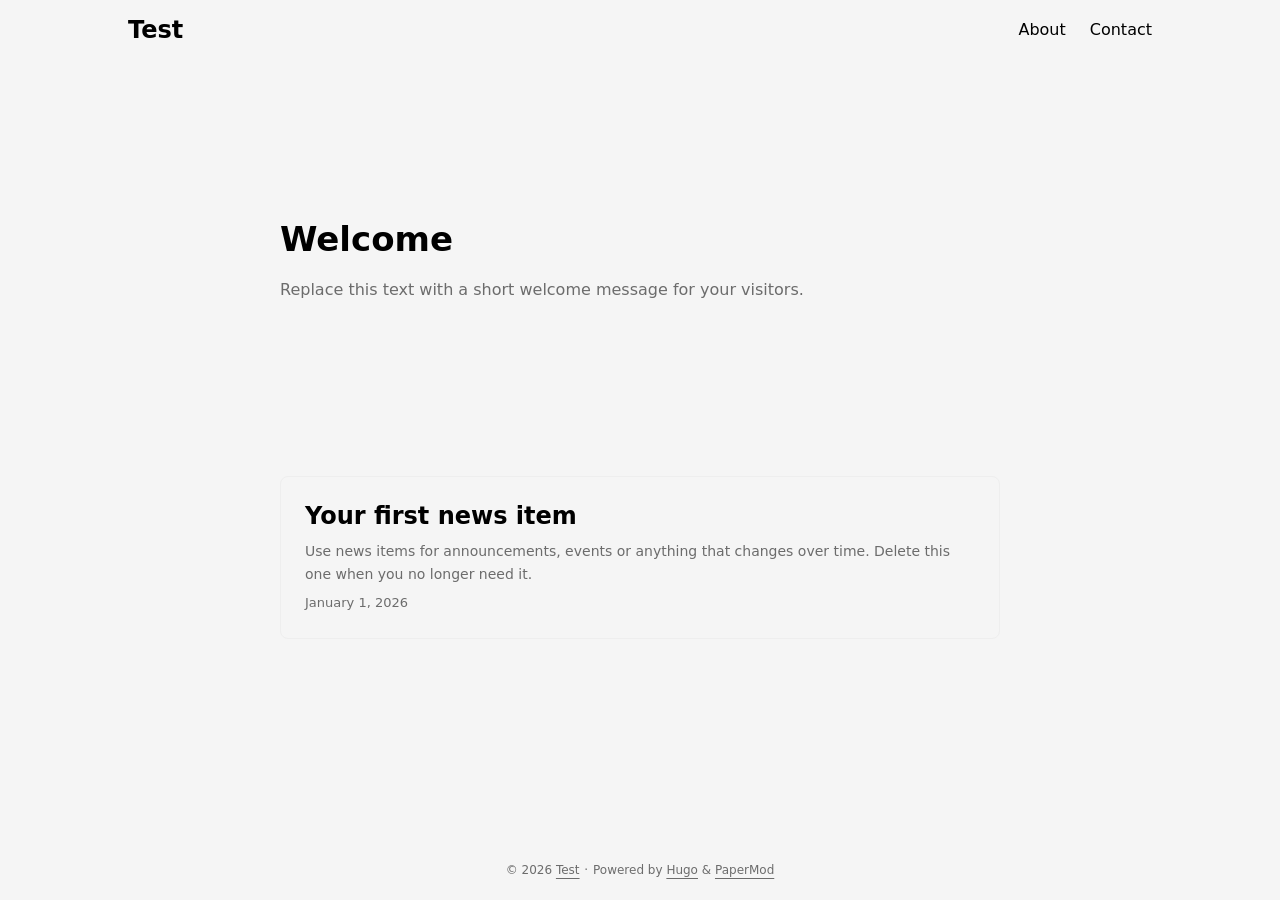
<file: index.html>
<!doctype html><html lang=en dir=auto data-theme=light><head><meta charset=utf-8><meta http-equiv=X-UA-Compatible content="IE=edge"><meta name=viewport content="width=device-width,initial-scale=1,shrink-to-fit=no"><meta name=robots content="index, follow"><title>Test</title><meta name=description content="A short sentence that describes this website."><meta name=author content><link rel=canonical href=https://test.douaou.com/><link crossorigin=anonymous href=/assets/css/stylesheet.95ae6e9689bd0037456375629f411acbf8ed76e0e9a7599900ad281f9526dee6.css integrity="sha256-la5ulom9ADdFY3Vin0Eay/jtduDpp1mZAK0oH5Um3uY=" rel="preload stylesheet" as=style><link rel=icon href=https://test.douaou.com/favicon.ico><link rel=icon type=image/png sizes=16x16 href=https://test.douaou.com/favicon-16x16.png><link rel=icon type=image/png sizes=32x32 href=https://test.douaou.com/favicon-32x32.png><link rel=apple-touch-icon href=https://test.douaou.com/apple-touch-icon.png><link rel=mask-icon href=https://test.douaou.com/safari-pinned-tab.svg><meta name=theme-color content="#2e2e33"><meta name=msapplication-TileColor content="#2e2e33"><link rel=alternate type=application/rss+xml href=https://test.douaou.com/index.xml title=rss><link rel=alternate hreflang=en href=https://test.douaou.com/><noscript><style>#theme-toggle,.top-link{display:none}</style></noscript><style>:root{--theme: ;--entry: ;--primary: ;--content: }body{font-family:system-ui,sans-serif}.post-content a,.entry-content a,#menu a span.active{color:}.post-content a{box-shadow:0 1px}#menu .active{border-bottom-color:}</style><meta property="og:url" content="https://test.douaou.com/"><meta property="og:site_name" content="Test"><meta property="og:title" content="Test"><meta property="og:description" content="A short sentence that describes this website."><meta property="og:locale" content="en"><meta property="og:type" content="website"><meta name=twitter:card content="summary"><meta name=twitter:title content="Test"><meta name=twitter:description content="A short sentence that describes this website."><script type=application/ld+json>{"@context":"https://schema.org","@type":"Organization","name":"Test","url":"https://test.douaou.com/","description":"A short sentence that describes this website.","logo":"https://test.douaou.com/favicon.ico","sameAs":[]}</script><meta name=generator content="Hugo 0.169.0"></head><body class=list id=top><header class=header><nav class=header-nav><div class=logo><a href=https://test.douaou.com/ accesskey=h title="Test (Alt + H)">Test</a></div><ul id=menu class=menu><li><a href=https://test.douaou.com/about/ title=About><span>About</span></a></li><li><a href=https://test.douaou.com/contact/ title=Contact><span>Contact</span></a></li></ul></nav></header><main class=main><article class="first-entry home-info"><header class=entry-header><h1>Welcome</h1></header><div class="entry-content md-content"><p>Replace this text with a short welcome message for your visitors.</p></div><footer class=entry-footer><div class=social-icons></div></footer></article><article class=post-entry><header class=entry-header><h2 class=entry-hint-parent>Your first news item</h2></header><div class=entry-content><p>Use news items for announcements, events or anything that changes over time. Delete this one when you no longer need it.</p></div><footer class=entry-footer><span title=2026-01-01T00:00:00+00:00>January 1, 2026</span></footer><a class=entry-link aria-label="post link to Your first news item" href=https://test.douaou.com/posts/first-news/></a></article></main><footer class=footer><span>&copy; 2026 <a href=https://test.douaou.com/>Test</a></span> ·
<span>Powered by
<a href="https://gohugo.io/?utm_source=papermod" rel=noopener target=_blank>Hugo</a> &
<a href=https://github.com/adityatelange/hugo-PaperMod/ rel=noopener target=_blank>PaperMod</a></span></footer><a href=#top id=top-link class="top-link hidden" aria-label="go to top" title="Go to Top (Alt + G)" accesskey=g><svg viewBox="0 0 24 24" fill="none" stroke="currentColor" stroke-width="2" stroke-linecap="round" stroke-linejoin="round" class="feather feather-chevrons-up"><polyline points="17 11 12 6 7 11"/><polyline points="17 18 12 13 7 18"/></svg>
</a><script>let menu=document.getElementById("menu");if(menu){const e=localStorage.getItem("menu-scroll-position");e&&(menu.scrollLeft=parseInt(e,10));let t;menu.addEventListener("scroll",function(){clearTimeout(t),t=setTimeout(function(){localStorage.setItem("menu-scroll-position",menu.scrollLeft)},150)},{passive:!0})}document.querySelectorAll('a[href^="#"]').forEach(e=>{e.addEventListener("click",function(e){e.preventDefault();var n=this.getAttribute("href").substr(1);const t=document.querySelector(`[id='${decodeURIComponent(n)}']`);window.matchMedia("(prefers-reduced-motion: reduce)").matches?t.scrollIntoView():t.scrollIntoView({behavior:"smooth"}),t.tabIndex<0&&!t.hasAttribute("tabindex")&&t.setAttribute("tabindex","-1"),t.focus({preventScroll:!0}),n==="top"?history.replaceState(null,null," "):history.pushState(null,null,`#${n}`)})})</script><script>var toplink=document.getElementById("top-link"),scrollTicking=!1;window.addEventListener("scroll",function(){if(scrollTicking)return;scrollTicking=!0,requestAnimationFrame(function(){const e=window.innerHeight,t=document.body.scrollTop>e||document.documentElement.scrollTop>e;toplink.classList.toggle("hidden",!t),scrollTicking=!1})},{passive:!0})</script></body></html>
</file>
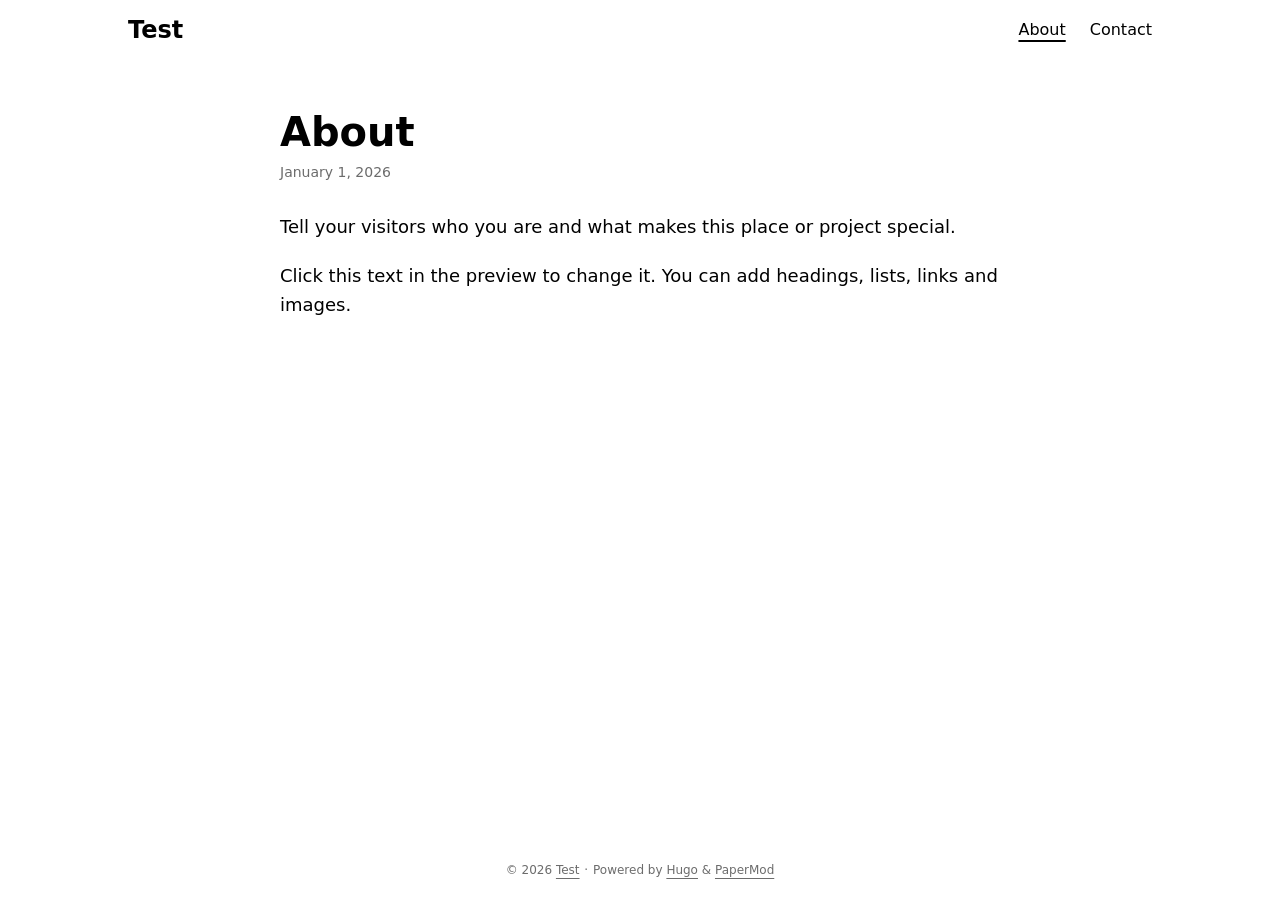
<file: about/index.html>
<!doctype html><html lang=en dir=auto data-theme=light><head><meta charset=utf-8><meta http-equiv=X-UA-Compatible content="IE=edge"><meta name=viewport content="width=device-width,initial-scale=1,shrink-to-fit=no"><meta name=robots content="index, follow"><title>About | Test</title><meta name=keywords content><meta name=description content="Tell your visitors who you are and what makes this place or project special.
Click this text in the preview to change it. You can add headings, lists, links and images."><meta name=author content><link rel=canonical href=https://test.douaou.com/about/><link crossorigin=anonymous href=/assets/css/stylesheet.95ae6e9689bd0037456375629f411acbf8ed76e0e9a7599900ad281f9526dee6.css integrity="sha256-la5ulom9ADdFY3Vin0Eay/jtduDpp1mZAK0oH5Um3uY=" rel="preload stylesheet" as=style><link rel=icon href=https://test.douaou.com/favicon.ico><link rel=icon type=image/png sizes=16x16 href=https://test.douaou.com/favicon-16x16.png><link rel=icon type=image/png sizes=32x32 href=https://test.douaou.com/favicon-32x32.png><link rel=apple-touch-icon href=https://test.douaou.com/apple-touch-icon.png><link rel=mask-icon href=https://test.douaou.com/safari-pinned-tab.svg><meta name=theme-color content="#2e2e33"><meta name=msapplication-TileColor content="#2e2e33"><link rel=alternate hreflang=en href=https://test.douaou.com/about/><noscript><style>#theme-toggle,.top-link{display:none}</style></noscript><style>:root{--theme: ;--entry: ;--primary: ;--content: }body{font-family:system-ui,sans-serif}.post-content a,.entry-content a,#menu a span.active{color:}.post-content a{box-shadow:0 1px}#menu .active{border-bottom-color:}</style><meta property="og:url" content="https://test.douaou.com/about/"><meta property="og:site_name" content="Test"><meta property="og:title" content="About"><meta property="og:description" content="Tell your visitors who you are and what makes this place or project special.
Click this text in the preview to change it. You can add headings, lists, links and images."><meta property="og:locale" content="en"><meta property="og:type" content="article"><meta property="article:published_time" content="2026-01-01T00:00:00+00:00"><meta property="article:modified_time" content="2026-01-01T00:00:00+00:00"><meta name=twitter:card content="summary"><meta name=twitter:title content="About"><meta name=twitter:description content="Tell your visitors who you are and what makes this place or project special.
Click this text in the preview to change it. You can add headings, lists, links and images."><script type=application/ld+json>{"@context":"https://schema.org","@type":"BreadcrumbList","itemListElement":[{"@type":"ListItem","position":1,"name":"About","item":"https://test.douaou.com/about/"}]}</script><script type=application/ld+json>{"@context":"https://schema.org","@type":"BlogPosting","headline":"About","name":"About","description":"Tell your visitors who you are and what makes this place or project special.\nClick this text in the preview to change it. You can add headings, lists, links and images.\n","keywords":[],"articleBody":"Tell your visitors who you are and what makes this place or project special.\nClick this text in the preview to change it. You can add headings, lists, links and images.\n","wordCount":"31","inLanguage":"en","datePublished":"2026-01-01T00:00:00Z","dateModified":"2026-01-01T00:00:00Z","mainEntityOfPage":{"@type":"WebPage","@id":"https://test.douaou.com/about/"},"publisher":{"@type":"Organization","name":"Test","logo":{"@type":"ImageObject","url":"https://test.douaou.com/favicon.ico"}}}</script></head><body id=top><header class=header><nav class=header-nav><div class=logo><a href=https://test.douaou.com/ accesskey=h title="Test (Alt + H)">Test</a></div><ul id=menu class=menu><li><a href=https://test.douaou.com/about/ title=About><span class=active>About</span></a></li><li><a href=https://test.douaou.com/contact/ title=Contact><span>Contact</span></a></li></ul></nav></header><main class=main><article class=post-single><header class=post-header><h1 class="post-title entry-hint-parent">About</h1><div class=post-meta><span title=2026-01-01T00:00:00+00:00>January 1, 2026</span></div></header><div class="post-content md-content"><p>Tell your visitors who you are and what makes this place or project special.</p><p>Click this text in the preview to change it. You can add headings, lists, links and images.</p></div><footer class=post-footer><ul class=post-tags></ul></footer></article></main><footer class=footer><span>&copy; 2026 <a href=https://test.douaou.com/>Test</a></span> ·
<span>Powered by
<a href="https://gohugo.io/?utm_source=papermod" rel=noopener target=_blank>Hugo</a> &
<a href=https://github.com/adityatelange/hugo-PaperMod/ rel=noopener target=_blank>PaperMod</a></span></footer><a href=#top id=top-link class="top-link hidden" aria-label="go to top" title="Go to Top (Alt + G)" accesskey=g><svg viewBox="0 0 24 24" fill="none" stroke="currentColor" stroke-width="2" stroke-linecap="round" stroke-linejoin="round" class="feather feather-chevrons-up"><polyline points="17 11 12 6 7 11"/><polyline points="17 18 12 13 7 18"/></svg>
</a><script>let menu=document.getElementById("menu");if(menu){const e=localStorage.getItem("menu-scroll-position");e&&(menu.scrollLeft=parseInt(e,10));let t;menu.addEventListener("scroll",function(){clearTimeout(t),t=setTimeout(function(){localStorage.setItem("menu-scroll-position",menu.scrollLeft)},150)},{passive:!0})}document.querySelectorAll('a[href^="#"]').forEach(e=>{e.addEventListener("click",function(e){e.preventDefault();var n=this.getAttribute("href").substr(1);const t=document.querySelector(`[id='${decodeURIComponent(n)}']`);window.matchMedia("(prefers-reduced-motion: reduce)").matches?t.scrollIntoView():t.scrollIntoView({behavior:"smooth"}),t.tabIndex<0&&!t.hasAttribute("tabindex")&&t.setAttribute("tabindex","-1"),t.focus({preventScroll:!0}),n==="top"?history.replaceState(null,null," "):history.pushState(null,null,`#${n}`)})})</script><script>var toplink=document.getElementById("top-link"),scrollTicking=!1;window.addEventListener("scroll",function(){if(scrollTicking)return;scrollTicking=!0,requestAnimationFrame(function(){const e=window.innerHeight,t=document.body.scrollTop>e||document.documentElement.scrollTop>e;toplink.classList.toggle("hidden",!t),scrollTicking=!1})},{passive:!0})</script></body></html>
</file>
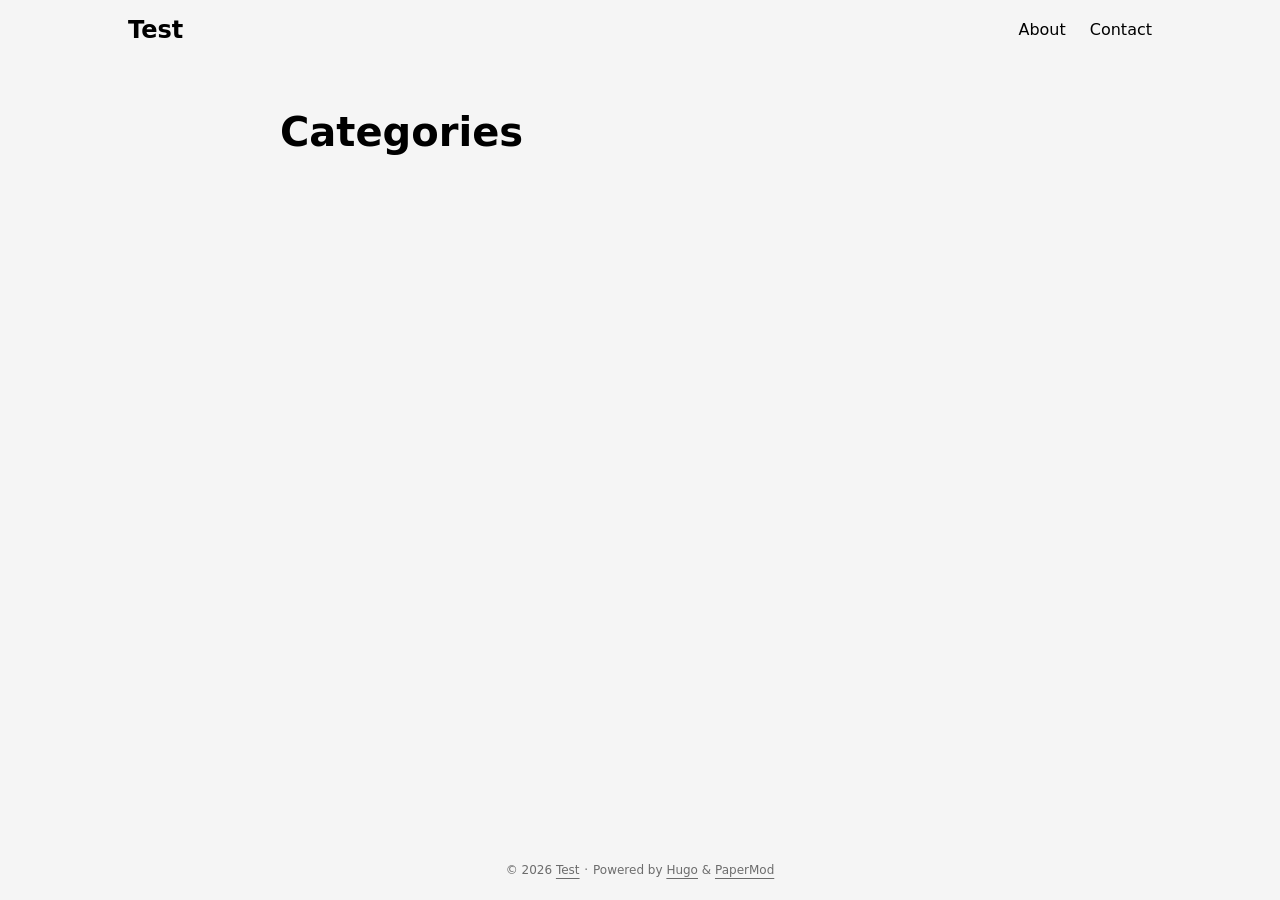
<file: categories/index.html>
<!doctype html><html lang=en dir=auto data-theme=light><head><meta charset=utf-8><meta http-equiv=X-UA-Compatible content="IE=edge"><meta name=viewport content="width=device-width,initial-scale=1,shrink-to-fit=no"><meta name=robots content="index, follow"><title>Categories | Test</title><meta name=keywords content><meta name=description content="A short sentence that describes this website."><meta name=author content><link rel=canonical href=https://test.douaou.com/categories/><link crossorigin=anonymous href=/assets/css/stylesheet.95ae6e9689bd0037456375629f411acbf8ed76e0e9a7599900ad281f9526dee6.css integrity="sha256-la5ulom9ADdFY3Vin0Eay/jtduDpp1mZAK0oH5Um3uY=" rel="preload stylesheet" as=style><link rel=icon href=https://test.douaou.com/favicon.ico><link rel=icon type=image/png sizes=16x16 href=https://test.douaou.com/favicon-16x16.png><link rel=icon type=image/png sizes=32x32 href=https://test.douaou.com/favicon-32x32.png><link rel=apple-touch-icon href=https://test.douaou.com/apple-touch-icon.png><link rel=mask-icon href=https://test.douaou.com/safari-pinned-tab.svg><meta name=theme-color content="#2e2e33"><meta name=msapplication-TileColor content="#2e2e33"><link rel=alternate type=application/rss+xml href=https://test.douaou.com/categories/index.xml title=rss><link rel=alternate hreflang=en href=https://test.douaou.com/categories/><noscript><style>#theme-toggle,.top-link{display:none}</style></noscript><style>:root{--theme: ;--entry: ;--primary: ;--content: }body{font-family:system-ui,sans-serif}.post-content a,.entry-content a,#menu a span.active{color:}.post-content a{box-shadow:0 1px}#menu .active{border-bottom-color:}</style><meta property="og:url" content="https://test.douaou.com/categories/"><meta property="og:site_name" content="Test"><meta property="og:title" content="Categories"><meta property="og:description" content="A short sentence that describes this website."><meta property="og:locale" content="en"><meta property="og:type" content="website"><meta name=twitter:card content="summary"><meta name=twitter:title content="Categories"><meta name=twitter:description content="A short sentence that describes this website."></head><body class=list id=top><header class=header><nav class=header-nav><div class=logo><a href=https://test.douaou.com/ accesskey=h title="Test (Alt + H)">Test</a></div><ul id=menu class=menu><li><a href=https://test.douaou.com/about/ title=About><span>About</span></a></li><li><a href=https://test.douaou.com/contact/ title=Contact><span>Contact</span></a></li></ul></nav></header><main class=main><header class=page-header><h1>Categories</h1></header><ul class=terms-tags></ul></main><footer class=footer><span>&copy; 2026 <a href=https://test.douaou.com/>Test</a></span> ·
<span>Powered by
<a href="https://gohugo.io/?utm_source=papermod" rel=noopener target=_blank>Hugo</a> &
<a href=https://github.com/adityatelange/hugo-PaperMod/ rel=noopener target=_blank>PaperMod</a></span></footer><a href=#top id=top-link class="top-link hidden" aria-label="go to top" title="Go to Top (Alt + G)" accesskey=g><svg viewBox="0 0 24 24" fill="none" stroke="currentColor" stroke-width="2" stroke-linecap="round" stroke-linejoin="round" class="feather feather-chevrons-up"><polyline points="17 11 12 6 7 11"/><polyline points="17 18 12 13 7 18"/></svg>
</a><script>let menu=document.getElementById("menu");if(menu){const e=localStorage.getItem("menu-scroll-position");e&&(menu.scrollLeft=parseInt(e,10));let t;menu.addEventListener("scroll",function(){clearTimeout(t),t=setTimeout(function(){localStorage.setItem("menu-scroll-position",menu.scrollLeft)},150)},{passive:!0})}document.querySelectorAll('a[href^="#"]').forEach(e=>{e.addEventListener("click",function(e){e.preventDefault();var n=this.getAttribute("href").substr(1);const t=document.querySelector(`[id='${decodeURIComponent(n)}']`);window.matchMedia("(prefers-reduced-motion: reduce)").matches?t.scrollIntoView():t.scrollIntoView({behavior:"smooth"}),t.tabIndex<0&&!t.hasAttribute("tabindex")&&t.setAttribute("tabindex","-1"),t.focus({preventScroll:!0}),n==="top"?history.replaceState(null,null," "):history.pushState(null,null,`#${n}`)})})</script><script>var toplink=document.getElementById("top-link"),scrollTicking=!1;window.addEventListener("scroll",function(){if(scrollTicking)return;scrollTicking=!0,requestAnimationFrame(function(){const e=window.innerHeight,t=document.body.scrollTop>e||document.documentElement.scrollTop>e;toplink.classList.toggle("hidden",!t),scrollTicking=!1})},{passive:!0})</script></body></html>
</file>
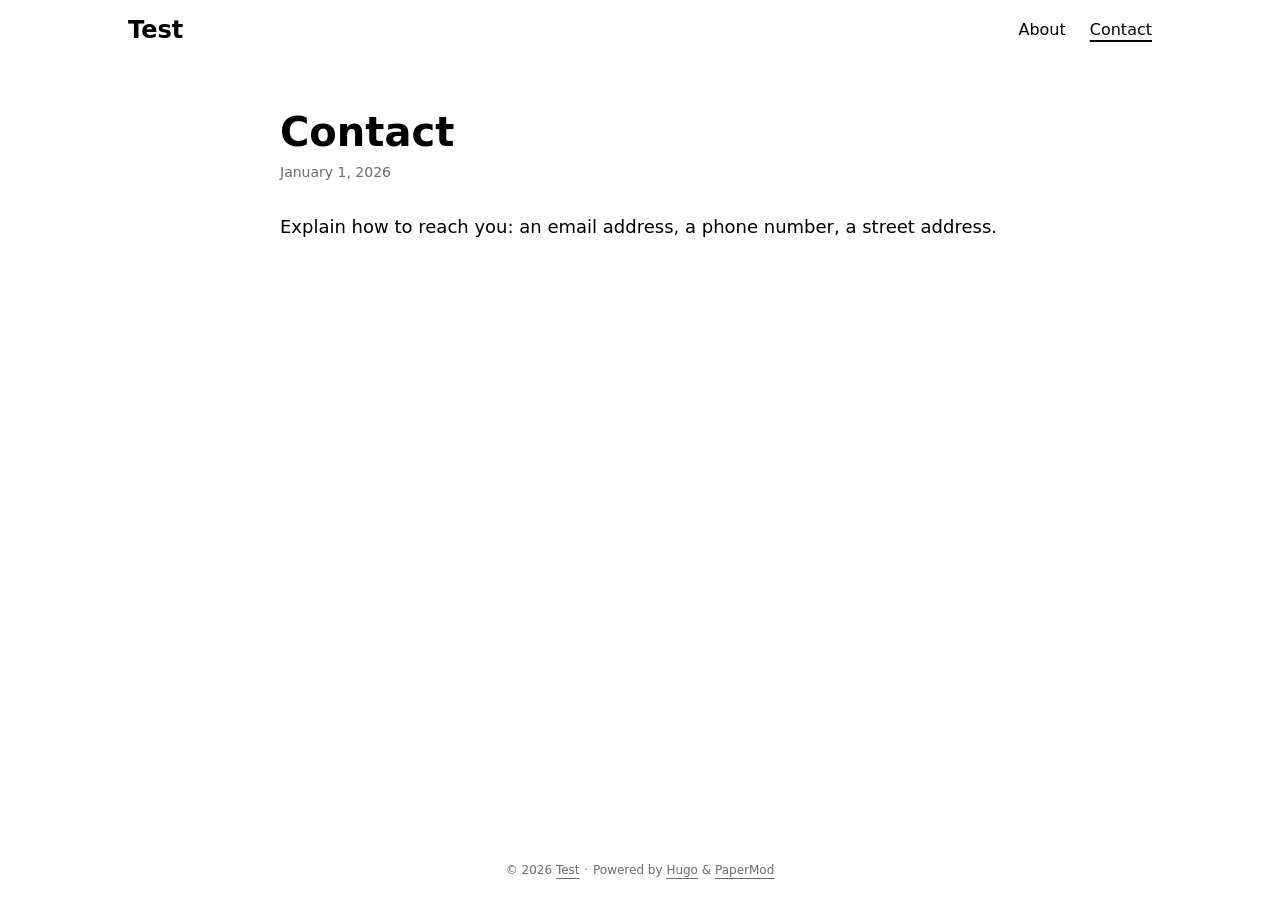
<file: contact/index.html>
<!doctype html><html lang=en dir=auto data-theme=light><head><meta charset=utf-8><meta http-equiv=X-UA-Compatible content="IE=edge"><meta name=viewport content="width=device-width,initial-scale=1,shrink-to-fit=no"><meta name=robots content="index, follow"><title>Contact | Test</title><meta name=keywords content><meta name=description content="Explain how to reach you: an email address, a phone number, a street address."><meta name=author content><link rel=canonical href=https://test.douaou.com/contact/><link crossorigin=anonymous href=/assets/css/stylesheet.95ae6e9689bd0037456375629f411acbf8ed76e0e9a7599900ad281f9526dee6.css integrity="sha256-la5ulom9ADdFY3Vin0Eay/jtduDpp1mZAK0oH5Um3uY=" rel="preload stylesheet" as=style><link rel=icon href=https://test.douaou.com/favicon.ico><link rel=icon type=image/png sizes=16x16 href=https://test.douaou.com/favicon-16x16.png><link rel=icon type=image/png sizes=32x32 href=https://test.douaou.com/favicon-32x32.png><link rel=apple-touch-icon href=https://test.douaou.com/apple-touch-icon.png><link rel=mask-icon href=https://test.douaou.com/safari-pinned-tab.svg><meta name=theme-color content="#2e2e33"><meta name=msapplication-TileColor content="#2e2e33"><link rel=alternate hreflang=en href=https://test.douaou.com/contact/><noscript><style>#theme-toggle,.top-link{display:none}</style></noscript><style>:root{--theme: ;--entry: ;--primary: ;--content: }body{font-family:system-ui,sans-serif}.post-content a,.entry-content a,#menu a span.active{color:}.post-content a{box-shadow:0 1px}#menu .active{border-bottom-color:}</style><meta property="og:url" content="https://test.douaou.com/contact/"><meta property="og:site_name" content="Test"><meta property="og:title" content="Contact"><meta property="og:description" content="Explain how to reach you: an email address, a phone number, a street address."><meta property="og:locale" content="en"><meta property="og:type" content="article"><meta property="article:published_time" content="2026-01-01T00:00:00+00:00"><meta property="article:modified_time" content="2026-01-01T00:00:00+00:00"><meta name=twitter:card content="summary"><meta name=twitter:title content="Contact"><meta name=twitter:description content="Explain how to reach you: an email address, a phone number, a street address."><script type=application/ld+json>{"@context":"https://schema.org","@type":"BreadcrumbList","itemListElement":[{"@type":"ListItem","position":1,"name":"Contact","item":"https://test.douaou.com/contact/"}]}</script><script type=application/ld+json>{"@context":"https://schema.org","@type":"BlogPosting","headline":"Contact","name":"Contact","description":"Explain how to reach you: an email address, a phone number, a street address.\n","keywords":[],"articleBody":"Explain how to reach you: an email address, a phone number, a street address.\n","wordCount":"14","inLanguage":"en","datePublished":"2026-01-01T00:00:00Z","dateModified":"2026-01-01T00:00:00Z","mainEntityOfPage":{"@type":"WebPage","@id":"https://test.douaou.com/contact/"},"publisher":{"@type":"Organization","name":"Test","logo":{"@type":"ImageObject","url":"https://test.douaou.com/favicon.ico"}}}</script></head><body id=top><header class=header><nav class=header-nav><div class=logo><a href=https://test.douaou.com/ accesskey=h title="Test (Alt + H)">Test</a></div><ul id=menu class=menu><li><a href=https://test.douaou.com/about/ title=About><span>About</span></a></li><li><a href=https://test.douaou.com/contact/ title=Contact><span class=active>Contact</span></a></li></ul></nav></header><main class=main><article class=post-single><header class=post-header><h1 class="post-title entry-hint-parent">Contact</h1><div class=post-meta><span title=2026-01-01T00:00:00+00:00>January 1, 2026</span></div></header><div class="post-content md-content"><p>Explain how to reach you: an email address, a phone number, a street address.</p></div><footer class=post-footer><ul class=post-tags></ul></footer></article></main><footer class=footer><span>&copy; 2026 <a href=https://test.douaou.com/>Test</a></span> ·
<span>Powered by
<a href="https://gohugo.io/?utm_source=papermod" rel=noopener target=_blank>Hugo</a> &
<a href=https://github.com/adityatelange/hugo-PaperMod/ rel=noopener target=_blank>PaperMod</a></span></footer><a href=#top id=top-link class="top-link hidden" aria-label="go to top" title="Go to Top (Alt + G)" accesskey=g><svg viewBox="0 0 24 24" fill="none" stroke="currentColor" stroke-width="2" stroke-linecap="round" stroke-linejoin="round" class="feather feather-chevrons-up"><polyline points="17 11 12 6 7 11"/><polyline points="17 18 12 13 7 18"/></svg>
</a><script>let menu=document.getElementById("menu");if(menu){const e=localStorage.getItem("menu-scroll-position");e&&(menu.scrollLeft=parseInt(e,10));let t;menu.addEventListener("scroll",function(){clearTimeout(t),t=setTimeout(function(){localStorage.setItem("menu-scroll-position",menu.scrollLeft)},150)},{passive:!0})}document.querySelectorAll('a[href^="#"]').forEach(e=>{e.addEventListener("click",function(e){e.preventDefault();var n=this.getAttribute("href").substr(1);const t=document.querySelector(`[id='${decodeURIComponent(n)}']`);window.matchMedia("(prefers-reduced-motion: reduce)").matches?t.scrollIntoView():t.scrollIntoView({behavior:"smooth"}),t.tabIndex<0&&!t.hasAttribute("tabindex")&&t.setAttribute("tabindex","-1"),t.focus({preventScroll:!0}),n==="top"?history.replaceState(null,null," "):history.pushState(null,null,`#${n}`)})})</script><script>var toplink=document.getElementById("top-link"),scrollTicking=!1;window.addEventListener("scroll",function(){if(scrollTicking)return;scrollTicking=!0,requestAnimationFrame(function(){const e=window.innerHeight,t=document.body.scrollTop>e||document.documentElement.scrollTop>e;toplink.classList.toggle("hidden",!t),scrollTicking=!1})},{passive:!0})</script></body></html>
</file>
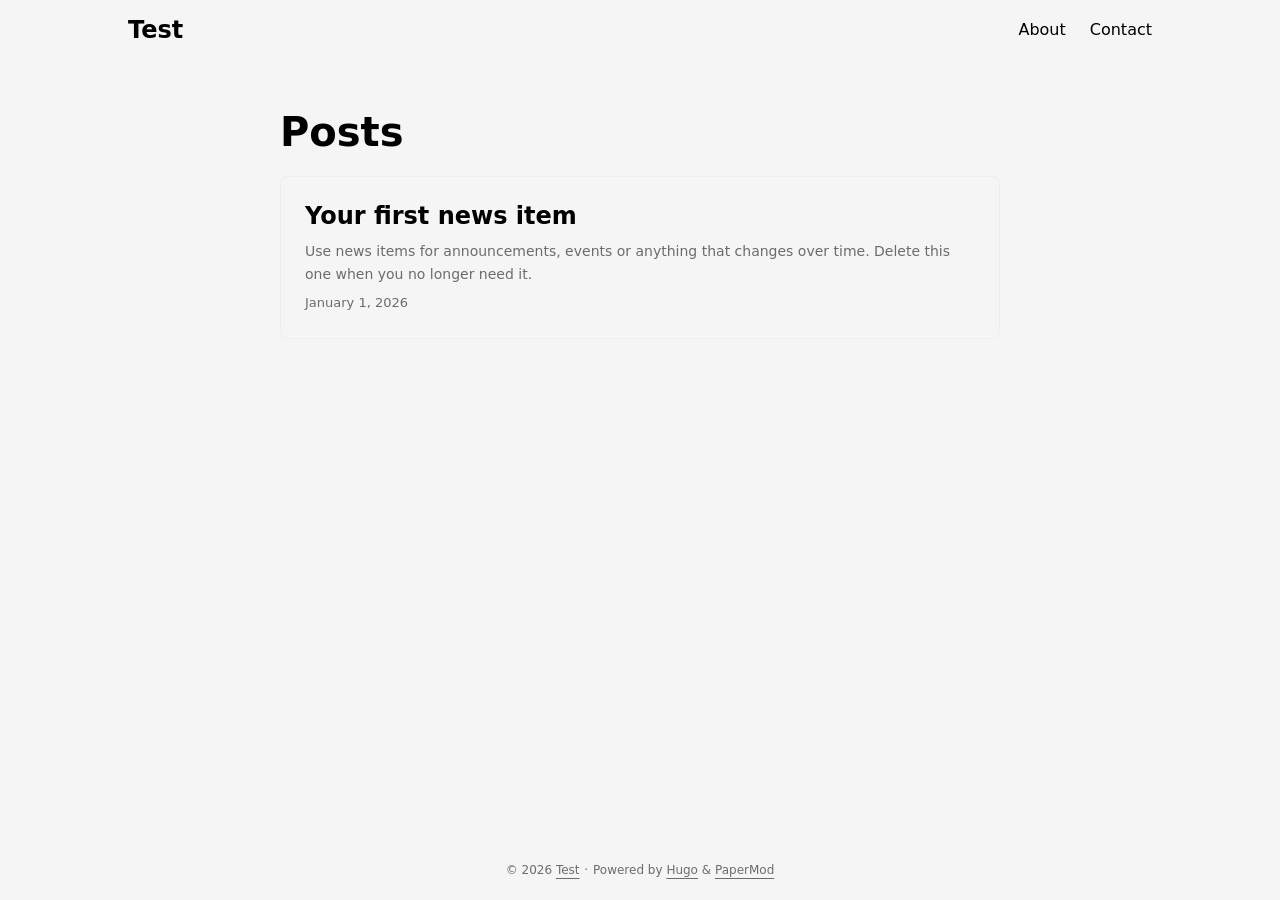
<file: posts/index.html>
<!doctype html><html lang=en dir=auto data-theme=light><head><meta charset=utf-8><meta http-equiv=X-UA-Compatible content="IE=edge"><meta name=viewport content="width=device-width,initial-scale=1,shrink-to-fit=no"><meta name=robots content="index, follow"><title>Posts | Test</title><meta name=keywords content><meta name=description content="Posts - Test"><meta name=author content><link rel=canonical href=https://test.douaou.com/posts/><link crossorigin=anonymous href=/assets/css/stylesheet.95ae6e9689bd0037456375629f411acbf8ed76e0e9a7599900ad281f9526dee6.css integrity="sha256-la5ulom9ADdFY3Vin0Eay/jtduDpp1mZAK0oH5Um3uY=" rel="preload stylesheet" as=style><link rel=icon href=https://test.douaou.com/favicon.ico><link rel=icon type=image/png sizes=16x16 href=https://test.douaou.com/favicon-16x16.png><link rel=icon type=image/png sizes=32x32 href=https://test.douaou.com/favicon-32x32.png><link rel=apple-touch-icon href=https://test.douaou.com/apple-touch-icon.png><link rel=mask-icon href=https://test.douaou.com/safari-pinned-tab.svg><meta name=theme-color content="#2e2e33"><meta name=msapplication-TileColor content="#2e2e33"><link rel=alternate type=application/rss+xml href=https://test.douaou.com/posts/index.xml title=rss><link rel=alternate hreflang=en href=https://test.douaou.com/posts/><noscript><style>#theme-toggle,.top-link{display:none}</style></noscript><style>:root{--theme: ;--entry: ;--primary: ;--content: }body{font-family:system-ui,sans-serif}.post-content a,.entry-content a,#menu a span.active{color:}.post-content a{box-shadow:0 1px}#menu .active{border-bottom-color:}</style><meta property="og:url" content="https://test.douaou.com/posts/"><meta property="og:site_name" content="Test"><meta property="og:title" content="Posts"><meta property="og:description" content="A short sentence that describes this website."><meta property="og:locale" content="en"><meta property="og:type" content="website"><meta name=twitter:card content="summary"><meta name=twitter:title content="Posts"><meta name=twitter:description content="A short sentence that describes this website."><script type=application/ld+json>{"@context":"https://schema.org","@type":"BreadcrumbList","itemListElement":[{"@type":"ListItem","position":1,"name":"Posts","item":"https://test.douaou.com/posts/"}]}</script></head><body class=list id=top><header class=header><nav class=header-nav><div class=logo><a href=https://test.douaou.com/ accesskey=h title="Test (Alt + H)">Test</a></div><ul id=menu class=menu><li><a href=https://test.douaou.com/about/ title=About><span>About</span></a></li><li><a href=https://test.douaou.com/contact/ title=Contact><span>Contact</span></a></li></ul></nav></header><main class=main><header class=page-header><h1>Posts</h1></header><article class=post-entry><header class=entry-header><h2 class=entry-hint-parent>Your first news item</h2></header><div class=entry-content><p>Use news items for announcements, events or anything that changes over time. Delete this one when you no longer need it.</p></div><footer class=entry-footer><span title=2026-01-01T00:00:00+00:00>January 1, 2026</span></footer><a class=entry-link aria-label="post link to Your first news item" href=https://test.douaou.com/posts/first-news/></a></article></main><footer class=footer><span>&copy; 2026 <a href=https://test.douaou.com/>Test</a></span> ·
<span>Powered by
<a href="https://gohugo.io/?utm_source=papermod" rel=noopener target=_blank>Hugo</a> &
<a href=https://github.com/adityatelange/hugo-PaperMod/ rel=noopener target=_blank>PaperMod</a></span></footer><a href=#top id=top-link class="top-link hidden" aria-label="go to top" title="Go to Top (Alt + G)" accesskey=g><svg viewBox="0 0 24 24" fill="none" stroke="currentColor" stroke-width="2" stroke-linecap="round" stroke-linejoin="round" class="feather feather-chevrons-up"><polyline points="17 11 12 6 7 11"/><polyline points="17 18 12 13 7 18"/></svg>
</a><script>let menu=document.getElementById("menu");if(menu){const e=localStorage.getItem("menu-scroll-position");e&&(menu.scrollLeft=parseInt(e,10));let t;menu.addEventListener("scroll",function(){clearTimeout(t),t=setTimeout(function(){localStorage.setItem("menu-scroll-position",menu.scrollLeft)},150)},{passive:!0})}document.querySelectorAll('a[href^="#"]').forEach(e=>{e.addEventListener("click",function(e){e.preventDefault();var n=this.getAttribute("href").substr(1);const t=document.querySelector(`[id='${decodeURIComponent(n)}']`);window.matchMedia("(prefers-reduced-motion: reduce)").matches?t.scrollIntoView():t.scrollIntoView({behavior:"smooth"}),t.tabIndex<0&&!t.hasAttribute("tabindex")&&t.setAttribute("tabindex","-1"),t.focus({preventScroll:!0}),n==="top"?history.replaceState(null,null," "):history.pushState(null,null,`#${n}`)})})</script><script>var toplink=document.getElementById("top-link"),scrollTicking=!1;window.addEventListener("scroll",function(){if(scrollTicking)return;scrollTicking=!0,requestAnimationFrame(function(){const e=window.innerHeight,t=document.body.scrollTop>e||document.documentElement.scrollTop>e;toplink.classList.toggle("hidden",!t),scrollTicking=!1})},{passive:!0})</script></body></html>
</file>
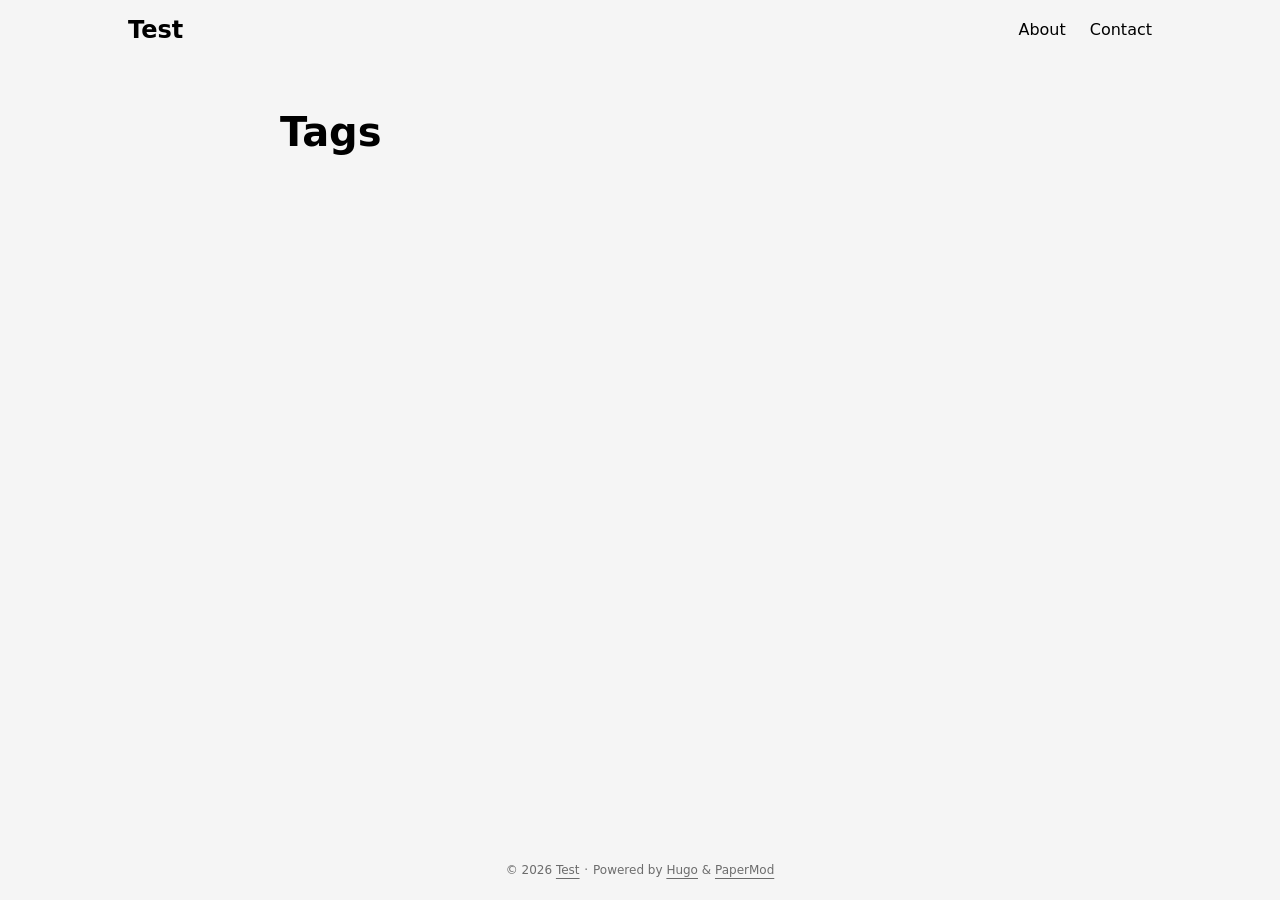
<file: tags/index.html>
<!doctype html><html lang=en dir=auto data-theme=light><head><meta charset=utf-8><meta http-equiv=X-UA-Compatible content="IE=edge"><meta name=viewport content="width=device-width,initial-scale=1,shrink-to-fit=no"><meta name=robots content="index, follow"><title>Tags | Test</title><meta name=keywords content><meta name=description content="A short sentence that describes this website."><meta name=author content><link rel=canonical href=https://test.douaou.com/tags/><link crossorigin=anonymous href=/assets/css/stylesheet.95ae6e9689bd0037456375629f411acbf8ed76e0e9a7599900ad281f9526dee6.css integrity="sha256-la5ulom9ADdFY3Vin0Eay/jtduDpp1mZAK0oH5Um3uY=" rel="preload stylesheet" as=style><link rel=icon href=https://test.douaou.com/favicon.ico><link rel=icon type=image/png sizes=16x16 href=https://test.douaou.com/favicon-16x16.png><link rel=icon type=image/png sizes=32x32 href=https://test.douaou.com/favicon-32x32.png><link rel=apple-touch-icon href=https://test.douaou.com/apple-touch-icon.png><link rel=mask-icon href=https://test.douaou.com/safari-pinned-tab.svg><meta name=theme-color content="#2e2e33"><meta name=msapplication-TileColor content="#2e2e33"><link rel=alternate type=application/rss+xml href=https://test.douaou.com/tags/index.xml title=rss><link rel=alternate hreflang=en href=https://test.douaou.com/tags/><noscript><style>#theme-toggle,.top-link{display:none}</style></noscript><style>:root{--theme: ;--entry: ;--primary: ;--content: }body{font-family:system-ui,sans-serif}.post-content a,.entry-content a,#menu a span.active{color:}.post-content a{box-shadow:0 1px}#menu .active{border-bottom-color:}</style><meta property="og:url" content="https://test.douaou.com/tags/"><meta property="og:site_name" content="Test"><meta property="og:title" content="Tags"><meta property="og:description" content="A short sentence that describes this website."><meta property="og:locale" content="en"><meta property="og:type" content="website"><meta name=twitter:card content="summary"><meta name=twitter:title content="Tags"><meta name=twitter:description content="A short sentence that describes this website."></head><body class=list id=top><header class=header><nav class=header-nav><div class=logo><a href=https://test.douaou.com/ accesskey=h title="Test (Alt + H)">Test</a></div><ul id=menu class=menu><li><a href=https://test.douaou.com/about/ title=About><span>About</span></a></li><li><a href=https://test.douaou.com/contact/ title=Contact><span>Contact</span></a></li></ul></nav></header><main class=main><header class=page-header><h1>Tags</h1></header><ul class=terms-tags></ul></main><footer class=footer><span>&copy; 2026 <a href=https://test.douaou.com/>Test</a></span> ·
<span>Powered by
<a href="https://gohugo.io/?utm_source=papermod" rel=noopener target=_blank>Hugo</a> &
<a href=https://github.com/adityatelange/hugo-PaperMod/ rel=noopener target=_blank>PaperMod</a></span></footer><a href=#top id=top-link class="top-link hidden" aria-label="go to top" title="Go to Top (Alt + G)" accesskey=g><svg viewBox="0 0 24 24" fill="none" stroke="currentColor" stroke-width="2" stroke-linecap="round" stroke-linejoin="round" class="feather feather-chevrons-up"><polyline points="17 11 12 6 7 11"/><polyline points="17 18 12 13 7 18"/></svg>
</a><script>let menu=document.getElementById("menu");if(menu){const e=localStorage.getItem("menu-scroll-position");e&&(menu.scrollLeft=parseInt(e,10));let t;menu.addEventListener("scroll",function(){clearTimeout(t),t=setTimeout(function(){localStorage.setItem("menu-scroll-position",menu.scrollLeft)},150)},{passive:!0})}document.querySelectorAll('a[href^="#"]').forEach(e=>{e.addEventListener("click",function(e){e.preventDefault();var n=this.getAttribute("href").substr(1);const t=document.querySelector(`[id='${decodeURIComponent(n)}']`);window.matchMedia("(prefers-reduced-motion: reduce)").matches?t.scrollIntoView():t.scrollIntoView({behavior:"smooth"}),t.tabIndex<0&&!t.hasAttribute("tabindex")&&t.setAttribute("tabindex","-1"),t.focus({preventScroll:!0}),n==="top"?history.replaceState(null,null," "):history.pushState(null,null,`#${n}`)})})</script><script>var toplink=document.getElementById("top-link"),scrollTicking=!1;window.addEventListener("scroll",function(){if(scrollTicking)return;scrollTicking=!0,requestAnimationFrame(function(){const e=window.innerHeight,t=document.body.scrollTop>e||document.documentElement.scrollTop>e;toplink.classList.toggle("hidden",!t),scrollTicking=!1})},{passive:!0})</script></body></html>
</file>
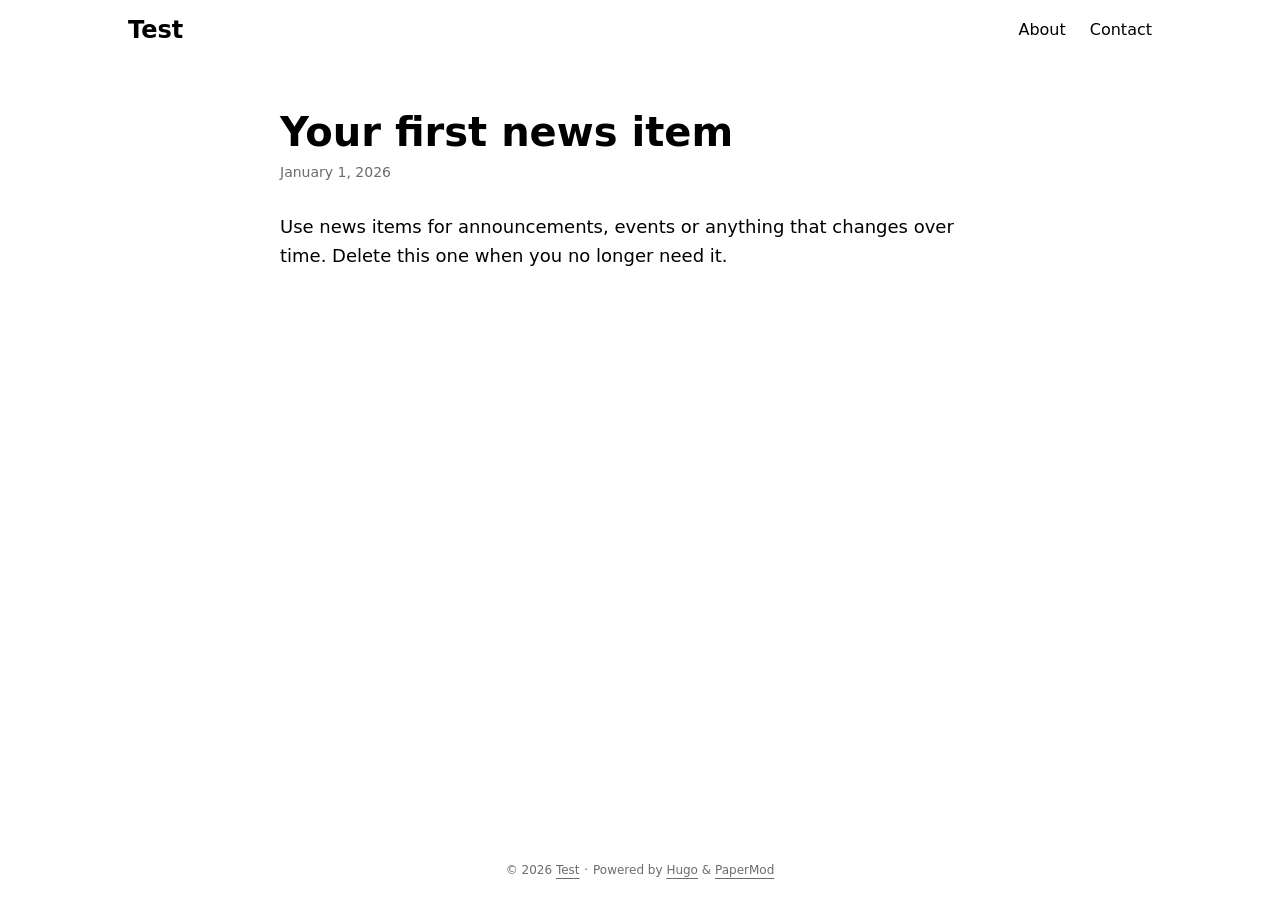
<file: posts/first-news/index.html>
<!doctype html><html lang=en dir=auto data-theme=light><head><meta charset=utf-8><meta http-equiv=X-UA-Compatible content="IE=edge"><meta name=viewport content="width=device-width,initial-scale=1,shrink-to-fit=no"><meta name=robots content="index, follow"><title>Your first news item | Test</title><meta name=keywords content><meta name=description content="Use news items for announcements, events or anything that changes over time. Delete this one when you no longer need it."><meta name=author content><link rel=canonical href=https://test.douaou.com/posts/first-news/><link crossorigin=anonymous href=/assets/css/stylesheet.95ae6e9689bd0037456375629f411acbf8ed76e0e9a7599900ad281f9526dee6.css integrity="sha256-la5ulom9ADdFY3Vin0Eay/jtduDpp1mZAK0oH5Um3uY=" rel="preload stylesheet" as=style><link rel=icon href=https://test.douaou.com/favicon.ico><link rel=icon type=image/png sizes=16x16 href=https://test.douaou.com/favicon-16x16.png><link rel=icon type=image/png sizes=32x32 href=https://test.douaou.com/favicon-32x32.png><link rel=apple-touch-icon href=https://test.douaou.com/apple-touch-icon.png><link rel=mask-icon href=https://test.douaou.com/safari-pinned-tab.svg><meta name=theme-color content="#2e2e33"><meta name=msapplication-TileColor content="#2e2e33"><link rel=alternate hreflang=en href=https://test.douaou.com/posts/first-news/><noscript><style>#theme-toggle,.top-link{display:none}</style></noscript><style>:root{--theme: ;--entry: ;--primary: ;--content: }body{font-family:system-ui,sans-serif}.post-content a,.entry-content a,#menu a span.active{color:}.post-content a{box-shadow:0 1px}#menu .active{border-bottom-color:}</style><meta property="og:url" content="https://test.douaou.com/posts/first-news/"><meta property="og:site_name" content="Test"><meta property="og:title" content="Your first news item"><meta property="og:description" content="Use news items for announcements, events or anything that changes over time. Delete this one when you no longer need it."><meta property="og:locale" content="en"><meta property="og:type" content="article"><meta property="article:section" content="posts"><meta property="article:published_time" content="2026-01-01T00:00:00+00:00"><meta property="article:modified_time" content="2026-01-01T00:00:00+00:00"><meta name=twitter:card content="summary"><meta name=twitter:title content="Your first news item"><meta name=twitter:description content="Use news items for announcements, events or anything that changes over time. Delete this one when you no longer need it."><script type=application/ld+json>{"@context":"https://schema.org","@type":"BreadcrumbList","itemListElement":[{"@type":"ListItem","position":1,"name":"Posts","item":"https://test.douaou.com/posts/"},{"@type":"ListItem","position":2,"name":"Your first news item","item":"https://test.douaou.com/posts/first-news/"}]}</script><script type=application/ld+json>{"@context":"https://schema.org","@type":"BlogPosting","headline":"Your first news item","name":"Your first news item","description":"Use news items for announcements, events or anything that changes over time. Delete this one when you no longer need it.\n","keywords":[],"articleBody":"Use news items for announcements, events or anything that changes over time. Delete this one when you no longer need it.\n","wordCount":"21","inLanguage":"en","datePublished":"2026-01-01T00:00:00Z","dateModified":"2026-01-01T00:00:00Z","mainEntityOfPage":{"@type":"WebPage","@id":"https://test.douaou.com/posts/first-news/"},"publisher":{"@type":"Organization","name":"Test","logo":{"@type":"ImageObject","url":"https://test.douaou.com/favicon.ico"}}}</script></head><body id=top><header class=header><nav class=header-nav><div class=logo><a href=https://test.douaou.com/ accesskey=h title="Test (Alt + H)">Test</a></div><ul id=menu class=menu><li><a href=https://test.douaou.com/about/ title=About><span>About</span></a></li><li><a href=https://test.douaou.com/contact/ title=Contact><span>Contact</span></a></li></ul></nav></header><main class=main><article class=post-single><header class=post-header><h1 class="post-title entry-hint-parent">Your first news item</h1><div class=post-meta><span title=2026-01-01T00:00:00+00:00>January 1, 2026</span></div></header><div class="post-content md-content"><p>Use news items for announcements, events or anything that changes over time. Delete this one when you no longer need it.</p></div><footer class=post-footer><ul class=post-tags></ul></footer></article></main><footer class=footer><span>&copy; 2026 <a href=https://test.douaou.com/>Test</a></span> ·
<span>Powered by
<a href="https://gohugo.io/?utm_source=papermod" rel=noopener target=_blank>Hugo</a> &
<a href=https://github.com/adityatelange/hugo-PaperMod/ rel=noopener target=_blank>PaperMod</a></span></footer><a href=#top id=top-link class="top-link hidden" aria-label="go to top" title="Go to Top (Alt + G)" accesskey=g><svg viewBox="0 0 24 24" fill="none" stroke="currentColor" stroke-width="2" stroke-linecap="round" stroke-linejoin="round" class="feather feather-chevrons-up"><polyline points="17 11 12 6 7 11"/><polyline points="17 18 12 13 7 18"/></svg>
</a><script>let menu=document.getElementById("menu");if(menu){const e=localStorage.getItem("menu-scroll-position");e&&(menu.scrollLeft=parseInt(e,10));let t;menu.addEventListener("scroll",function(){clearTimeout(t),t=setTimeout(function(){localStorage.setItem("menu-scroll-position",menu.scrollLeft)},150)},{passive:!0})}document.querySelectorAll('a[href^="#"]').forEach(e=>{e.addEventListener("click",function(e){e.preventDefault();var n=this.getAttribute("href").substr(1);const t=document.querySelector(`[id='${decodeURIComponent(n)}']`);window.matchMedia("(prefers-reduced-motion: reduce)").matches?t.scrollIntoView():t.scrollIntoView({behavior:"smooth"}),t.tabIndex<0&&!t.hasAttribute("tabindex")&&t.setAttribute("tabindex","-1"),t.focus({preventScroll:!0}),n==="top"?history.replaceState(null,null," "):history.pushState(null,null,`#${n}`)})})</script><script>var toplink=document.getElementById("top-link"),scrollTicking=!1;window.addEventListener("scroll",function(){if(scrollTicking)return;scrollTicking=!0,requestAnimationFrame(function(){const e=window.innerHeight,t=document.body.scrollTop>e||document.documentElement.scrollTop>e;toplink.classList.toggle("hidden",!t),scrollTicking=!1})},{passive:!0})</script></body></html>
</file>
